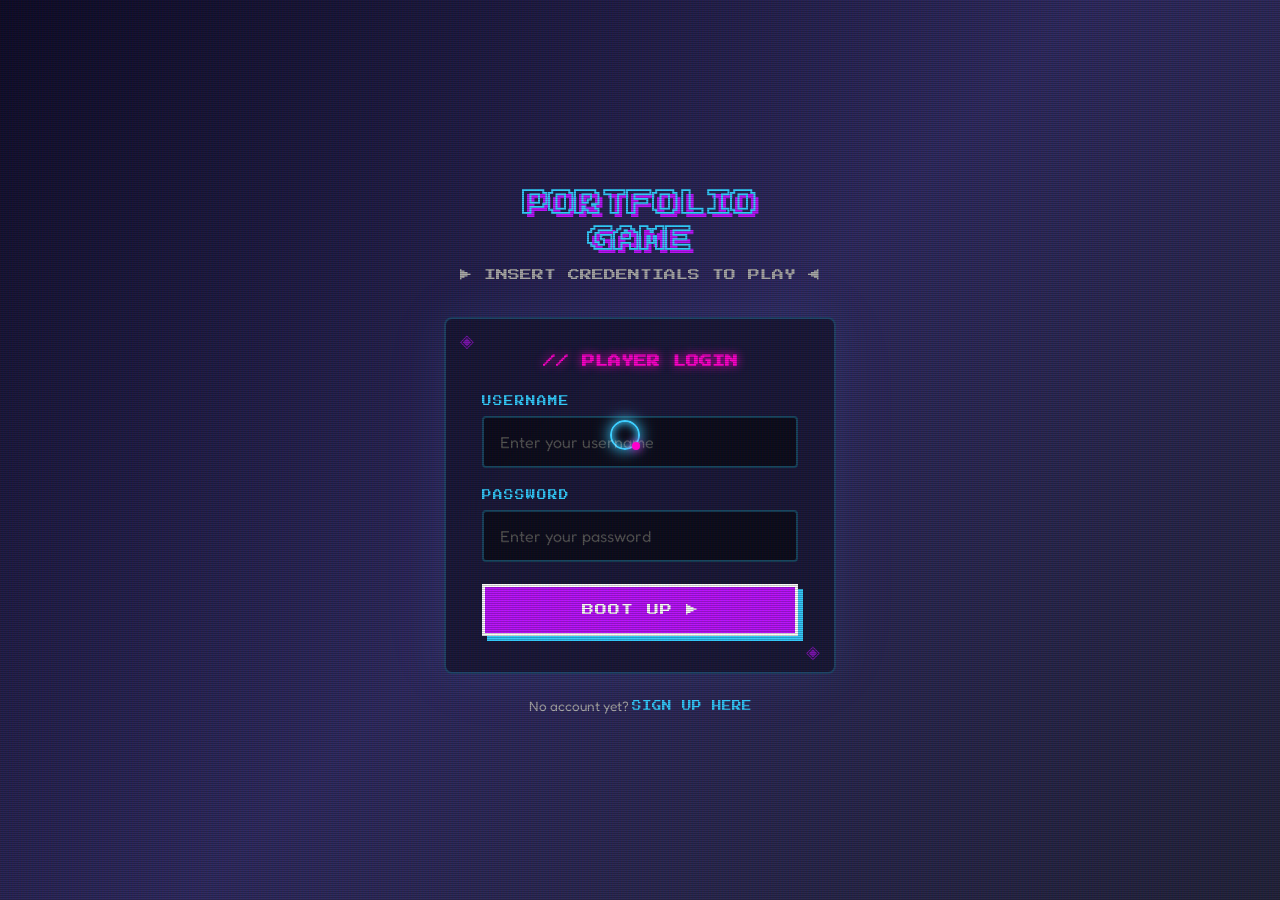
<file: index.html>
<!DOCTYPE html>
<html lang="en">
<head>
    <meta charset="UTF-8">
    <meta name="viewport" content="width=device-width, initial-scale=1.0">
    <title>Portfolio Game — Login</title>
    <link rel="stylesheet" href="style.css">
    <style>
        body { display: flex; align-items: center; justify-content: center; min-height: 100vh; }

        .auth-wrap {
            position: relative;
            z-index: 10;
            width: 100%;
            max-width: 440px;
            padding: 24px;
            animation: slideIn 0.5s ease;
        }

        .auth-logo {
            text-align: center;
            margin-bottom: 36px;
        }

        .auth-logo h1 {
            font-size: 1.6rem;
            color: transparent;
            -webkit-text-stroke: 2px var(--neon-cyan);
            text-shadow: 4px 4px 0 var(--neon-purple);
            animation: glitch 3s infinite alternate;
            line-height: 1.4;
        }

        .auth-logo p {
            font-size: 0.75rem;
            color: var(--text-muted);
            margin-top: 12px;
            font-family: var(--pixel-font);
            animation: blink 1.2s infinite;
        }

        .auth-card {
            background: var(--card-bg);
            border: 2px solid rgba(51, 204, 255, 0.25);
            border-radius: 8px;
            padding: 36px;
            backdrop-filter: blur(16px);
            box-shadow: 0 0 40px rgba(51, 204, 255, 0.08), 0 0 80px rgba(188, 19, 254, 0.05);
        }

        .auth-card h2 {
            font-size: 0.8rem;
            color: var(--neon-pink);
            text-shadow: 0 0 10px var(--neon-pink);
            margin-bottom: 28px;
            text-align: center;
        }

        .auth-footer {
            text-align: center;
            margin-top: 24px;
            font-size: 0.85rem;
            color: var(--text-muted);
        }

        .auth-footer a {
            color: var(--neon-cyan);
            text-decoration: none;
            font-family: var(--pixel-font);
            font-size: 0.6rem;
        }

        .auth-footer a:hover { text-shadow: 0 0 8px var(--neon-cyan); }

        .auth-card .rpg-btn { width: 100%; text-align: center; }

        /* Corner decorations */
        .auth-card {
            position: relative;
        }
        .auth-card::before,
        .auth-card::after {
            content: '◈';
            position: absolute;
            color: var(--neon-purple);
            font-size: 18px;
            opacity: 0.6;
        }
        .auth-card::before { top: 10px; left: 14px; }
        .auth-card::after  { bottom: 10px; right: 14px; }
    </style>
</head>
<body>
    <div id="cursor-wisp"></div>
    <div id="cursor-trail"></div>

    <div class="auth-wrap">
        <div class="auth-logo">
            <h1>PORTFOLIO<br>GAME</h1>
            <p>▶ INSERT CREDENTIALS TO PLAY ◀</p>
        </div>

        <div class="auth-card">
            <h2>// PLAYER LOGIN</h2>

            <div id="login-alert" class="alert error"></div>

            <div class="form-group">
                <label for="username">USERNAME</label>
                <input type="text" id="username" placeholder="Enter your username" autocomplete="off" spellcheck="false">
            </div>

            <div class="form-group">
                <label for="password">PASSWORD</label>
                <input type="password" id="password" placeholder="Enter your password">
            </div>

            <button class="rpg-btn" id="login-btn" onclick="doLogin()">BOOT UP ▶</button>
        </div>

        <div class="auth-footer">
            <span>No account yet? </span>
            <a href="signup.html">SIGN UP HERE</a>
        </div>
    </div>

    <script src="script.js"></script>
    <script>
        // Redirect if already logged in
        const session = Store.getSession();
        if (session) navigate('home.html');

        StarField.init();
        Cursor.init();

        function doLogin() {
            const username = document.getElementById('username').value.trim();
            const password = document.getElementById('password').value;
            const alert    = document.getElementById('login-alert');
            const btn      = document.getElementById('login-btn');

            alert.classList.remove('show');

            if (!username || !password) {
                showAlert(alert, 'All fields are required.');
                return;
            }

            btn.textContent = 'LOADING...';
            btn.disabled = true;

            setTimeout(() => {
                const result = Auth.login(username, password);
                if (result.error) {
                    showAlert(alert, result.error);
                    btn.textContent = 'BOOT UP ▶';
                    btn.disabled = false;
                } else {
                    // First login achievement
                    Achievements.award(result.user.username, 'first_login');
                    setTimeout(() => navigate('home.html'), 600);
                }
            }, 400);
        }

        function showAlert(el, msg) {
            el.textContent = msg;
            el.classList.add('show');
        }

        // Enter key support
        document.addEventListener('keydown', e => {
            if (e.key === 'Enter') doLogin();
        });
    </script>
</body>
</html>
</file>
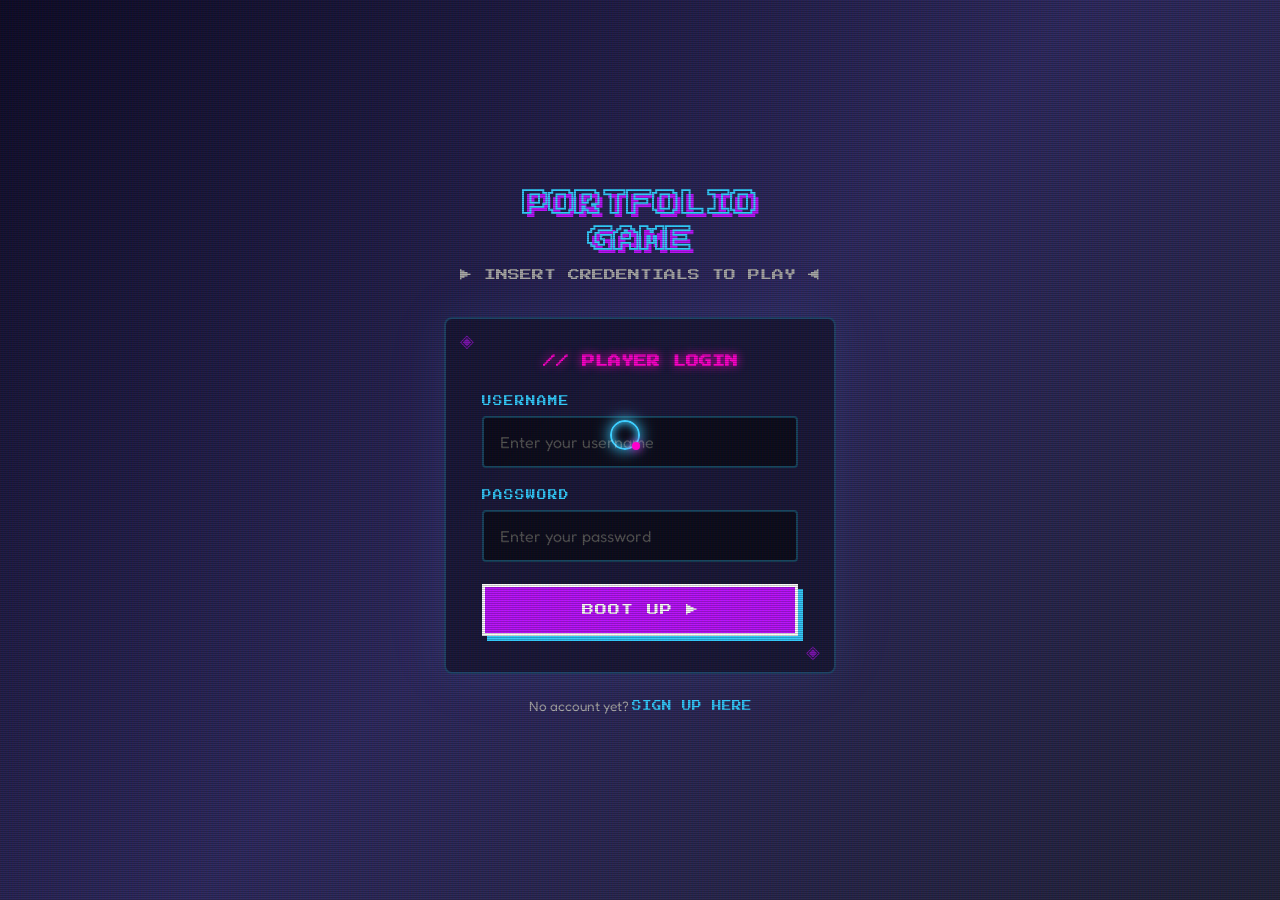
<file: game.html>
<!DOCTYPE html>
<html lang="en">
<head>
    <meta charset="UTF-8">
    <meta name="viewport" content="width=device-width, initial-scale=1.0">
    <title>Portfolio Game — Play</title>
    <link rel="stylesheet" href="style.css">
    <style>
        body { overflow: hidden; height: 100vh; }

        /* ── HUD (top bar) ── */
        .hud {
            position: fixed;
            top: 0;
            left: 0;
            right: 0;
            z-index: 500;
            display: flex;
            justify-content: space-between;
            align-items: center;
            padding: 14px 24px;
            background: rgba(0,0,0,0.6);
            border-bottom: 1px solid rgba(51,204,255,0.2);
            backdrop-filter: blur(8px);
            font-family: var(--pixel-font);
        }

        .hud-block { display: flex; flex-direction: column; align-items: center; gap: 4px; }
        .hud-label { font-size: 0.45rem; color: var(--text-muted); letter-spacing: 2px; }
        .hud-value { font-size: 0.85rem; }

        #hud-score { color: var(--neon-pink);   text-shadow: 0 0 8px var(--neon-pink); }
        #hud-timer { color: var(--neon-cyan);   text-shadow: 0 0 8px var(--neon-cyan); }
        #hud-orbs  { color: var(--neon-purple); text-shadow: 0 0 8px var(--neon-purple); }
        #hud-hi    { color: var(--neon-green);  text-shadow: 0 0 8px var(--neon-green); }

        #hud-timer.danger { color: var(--danger); text-shadow: 0 0 14px var(--danger); animation: pulse 0.5s infinite; }

        /* ── GAME AREA ── */
        #game-area {
            position: fixed;
            inset: 60px 0 0 0;
        }

        /* ── PLAYER CURSOR ── */
        #player {
            position: fixed;
            width: 44px;
            height: 44px;
            border: 2px solid #fff;
            border-radius: 50%;
            transform: translate(-50%, -50%);
            pointer-events: none;
            z-index: 9999;
            box-shadow: 0 0 20px var(--neon-cyan), inset 0 0 10px rgba(51,204,255,0.2);
            background: rgba(0, 242, 255, 0.08);
            mix-blend-mode: screen;
            transition: width 0.1s, height 0.1s, border-color 0.1s, box-shadow 0.1s;
        }

        #player::after {
            content: '';
            position: absolute;
            top: 50%;
            left: 50%;
            width: 6px;
            height: 6px;
            background: #fff;
            border-radius: 50%;
            transform: translate(-50%, -50%);
            box-shadow: 0 0 6px #fff;
        }

        /* ── ORB ── */
        .orb {
            position: absolute;
            width: 44px;
            height: 44px;
            border-radius: 50%;
            cursor: none;
            z-index: 50;
            transition: transform 0.2s, opacity 0.3s;
        }

        .orb .orb-inner {
            width: 100%;
            height: 100%;
            border-radius: 50%;
            animation: orbPulse 2s ease-in-out infinite;
        }

        .orb.collected { transform: scale(2); opacity: 0; pointer-events: none; }

        .orb-purple .orb-inner {
            background: radial-gradient(circle, rgba(188,19,254,0.9), transparent);
            border: 2px solid var(--neon-purple);
            box-shadow: 0 0 16px var(--neon-purple);
        }

        .orb-cyan .orb-inner {
            background: radial-gradient(circle, rgba(51,204,255,0.9), transparent);
            border: 2px solid var(--neon-cyan);
            box-shadow: 0 0 16px var(--neon-cyan);
        }

        .orb-pink .orb-inner {
            background: radial-gradient(circle, rgba(255,0,204,0.9), transparent);
            border: 2px solid var(--neon-pink);
            box-shadow: 0 0 16px var(--neon-pink);
        }

        @keyframes orbPulse {
            0%, 100% { transform: scale(1); opacity: 0.9; }
            50%       { transform: scale(1.15); opacity: 1; }
        }

        /* ── PARTICLE ── */
        .particle {
            position: fixed;
            width: 6px;
            height: 6px;
            border-radius: 50%;
            pointer-events: none;
            z-index: 999;
            animation: particleFly 0.7s ease-out forwards;
        }

        @keyframes particleFly {
            0%   { transform: translate(0, 0) scale(1); opacity: 1; }
            100% { transform: translate(var(--dx), var(--dy)) scale(0); opacity: 0; }
        }

        /* ── COMBO POPUP ── */
        .combo-popup {
            position: fixed;
            pointer-events: none;
            font-family: var(--pixel-font);
            font-size: 0.75rem;
            z-index: 1000;
            animation: comboFly 0.8s ease-out forwards;
        }

        @keyframes comboFly {
            0%   { transform: translateY(0) scale(1); opacity: 1; }
            100% { transform: translateY(-60px) scale(1.3); opacity: 0; }
        }

        /* ── OVERLAY SCREENS ── */
        .overlay {
            display: none;
            position: fixed;
            inset: 0;
            background: rgba(0, 0, 0, 0.92);
            z-index: 2000;
            flex-direction: column;
            align-items: center;
            justify-content: center;
            text-align: center;
            gap: 20px;
            animation: fadeIn 0.4s ease;
        }

        .overlay.active { display: flex; }

        .overlay h1 {
            font-size: 2.5rem;
            animation: glitch 1s infinite;
            line-height: 1.4;
        }

        .overlay p {
            font-family: var(--pixel-font);
            font-size: 0.6rem;
            color: var(--text-muted);
            line-height: 2;
        }

        .overlay .stats-grid {
            display: grid;
            grid-template-columns: repeat(3, 1fr);
            gap: 20px;
            margin: 10px 0;
            background: var(--card-bg);
            border: 1px solid rgba(255,255,255,0.1);
            padding: 24px 36px;
            border-radius: 8px;
        }

        .overlay .stat-blk .lbl { font-family: var(--pixel-font); font-size: 0.45rem; color: #666; margin-bottom: 6px; }
        .overlay .stat-blk .val { font-family: var(--pixel-font); font-size: 0.85rem; }

        .new-record { color: var(--neon-yellow, #ffe600); text-shadow: 0 0 10px var(--neon-yellow, #ffe600); font-family: var(--pixel-font); font-size: 0.65rem; animation: blink 0.8s infinite; }

        .btn-row { display: flex; gap: 16px; justify-content: center; flex-wrap: wrap; margin-top: 10px; }

        /* ── DIFFICULTY INDICATOR ── */
        #difficulty-bar {
            position: fixed;
            bottom: 0;
            left: 0;
            right: 0;
            height: 4px;
            background: #111;
            z-index: 600;
        }

        #difficulty-fill {
            height: 100%;
            width: 0;
            background: linear-gradient(90deg, var(--neon-green), var(--neon-yellow, #ffe600), var(--danger));
            transition: width 1s linear;
            box-shadow: 0 0 6px;
        }

        /* ── COUNTDOWN ── */
        #countdown-overlay {
            position: fixed;
            inset: 0;
            z-index: 3000;
            display: flex;
            align-items: center;
            justify-content: center;
            background: rgba(0,0,0,0.7);
            font-family: var(--pixel-font);
            font-size: 5rem;
            color: var(--neon-cyan);
            text-shadow: 0 0 30px var(--neon-cyan);
            animation: fadeIn 0.2s ease;
        }

        #countdown-overlay.hidden { display: none; }
    </style>
</head>
<body>
    <div id="cursor-trail" style="display:none"></div>

    <!-- Countdown -->
    <div id="countdown-overlay">3</div>

    <!-- HUD -->
    <div class="hud">
        <div class="hud-block">
            <span class="hud-label">SCORE</span>
            <span class="hud-value" id="hud-score">0</span>
        </div>
        <div class="hud-block">
            <span class="hud-label">ORBS</span>
            <span class="hud-value" id="hud-orbs">0 / 12</span>
        </div>
        <div class="hud-block">
            <span class="hud-label">TIME</span>
            <span class="hud-value" id="hud-timer">30</span>
        </div>
        <div class="hud-block">
            <span class="hud-label">BEST</span>
            <span class="hud-value" id="hud-hi">0</span>
        </div>
    </div>

    <!-- Player cursor -->
    <div id="player"></div>

    <!-- Game canvas -->
    <div id="game-area"></div>

    <!-- Difficulty bar -->
    <div id="difficulty-bar"><div id="difficulty-fill"></div></div>

    <!-- ── GAME OVER OVERLAY ── -->
    <div class="overlay" id="gameover-screen">
        <h1 class="glow-pink">GAME<br>OVER</h1>
        <p>Time's up, Agent. The encryption held.</p>
        <div class="stats-grid">
            <div class="stat-blk"><div class="lbl">SCORE</div>     <div class="val glow-pink"  id="go-score">0</div></div>
            <div class="stat-blk"><div class="lbl">ORBS</div>      <div class="val glow-purple" id="go-orbs">0</div></div>
            <div class="stat-blk"><div class="lbl">HIGH SCORE</div><div class="val glow-cyan"   id="go-hi">0</div></div>
        </div>
        <div class="new-record" id="go-newrecord" style="display:none">✦ NEW HIGH SCORE ✦</div>
        <div class="btn-row">
            <button class="rpg-btn" onclick="restartGame()">RETRY ↺</button>
            <button class="rpg-btn secondary" onclick="navigate('home.html')">MAIN MENU</button>
        </div>
    </div>

    <!-- ── VICTORY OVERLAY ── -->
    <div class="overlay" id="victory-screen">
        <h1 class="glow-cyan">ACCESS<br>GRANTED</h1>
        <p>Encryption bypassed. Portfolio unlocked.</p>
        <div class="stats-grid">
            <div class="stat-blk"><div class="lbl">FINAL SCORE</div><div class="val glow-cyan"   id="vc-score">0</div></div>
            <div class="stat-blk"><div class="lbl">TIME LEFT</div>  <div class="val glow-green"   id="vc-time">0s</div></div>
            <div class="stat-blk"><div class="lbl">HIGH SCORE</div> <div class="val glow-pink"    id="vc-hi">0</div></div>
        </div>
        <div class="new-record" id="vc-newrecord" style="display:none">✦ NEW HIGH SCORE ✦</div>
        <div class="btn-row">
            <button class="rpg-btn" onclick="navigate('portfolio.html')">ENTER PORTFOLIO ▶</button>
            <button class="rpg-btn secondary" onclick="restartGame()">PLAY AGAIN ↺</button>
        </div>
    </div>

    <script src="script.js"></script>
    <script>
        /* ──────────────────────────────────────
           AUTH GUARD
        ────────────────────────────────────── */
        const session = Auth.require();
        if (!session) throw new Error('No session');
        const username = session.username;

        /* ──────────────────────────────────────
           GAME CONFIG
        ────────────────────────────────────── */
        const CONFIG = {
            TOTAL_ORBS:    12,
            GAME_TIME:     30,        // seconds
            BASE_SPEED:    1.8,       // orb drift px/frame
            SPEED_RAMP:    0.06,      // added per second elapsed
            SCORE_BASE:    50,        // per orb
            SCORE_TIME_BONUS: 5,      // * seconds remaining
            ORB_COLORS:    ['orb-purple', 'orb-cyan', 'orb-pink'],
        };

        /* ──────────────────────────────────────
           STATE
        ────────────────────────────────────── */
        let state = {
            score:       0,
            orbsCollected: 0,
            timeLeft:    CONFIG.GAME_TIME,
            running:     false,
            startedAt:   null,
            combo:       0,
            orbs:        [],          // { el, x, y, vx, vy }
            mouseX:      -200,
            mouseY:      -200,
            timerInterval: null,
            rafId:       null,
        };

        const highScore = Store.getHighScore(username);
        document.getElementById('hud-hi').textContent = highScore;

        /* ──────────────────────────────────────
           COUNTDOWN
        ────────────────────────────────────── */
        function startCountdown() {
            const el = document.getElementById('countdown-overlay');
            let n = 3;
            el.textContent = n;

            const tick = setInterval(() => {
                n--;
                if (n <= 0) {
                    clearInterval(tick);
                    el.classList.add('hidden');
                    startGame();
                } else {
                    el.textContent = n;
                    el.style.color = n === 1 ? 'var(--neon-pink)' : 'var(--neon-cyan)';
                }
            }, 900);
        }

        /* ──────────────────────────────────────
           GAME INIT
        ────────────────────────────────────── */
        function startGame() {
            // Reset state
            state.score         = 0;
            state.orbsCollected = 0;
            state.timeLeft      = CONFIG.GAME_TIME;
            state.running       = true;
            state.startedAt     = Date.now();
            state.combo         = 0;
            state.orbs          = [];

            document.getElementById('hud-score').textContent = '0';
            document.getElementById('hud-orbs').textContent  = '0 / ' + CONFIG.TOTAL_ORBS;
            document.getElementById('hud-timer').textContent = CONFIG.GAME_TIME;
            document.getElementById('hud-timer').classList.remove('danger');

            document.getElementById('gameover-screen').classList.remove('active');
            document.getElementById('victory-screen').classList.remove('active');

            spawnOrbs();
            startTimer();
            gameLoop();
        }

        /* ──────────────────────────────────────
           SPAWN ORBS
        ────────────────────────────────────── */
        function spawnOrbs() {
            const area = document.getElementById('game-area');
            area.innerHTML = '';
            state.orbs = [];

            const W = window.innerWidth;
            const H = window.innerHeight - 60;

            for (let i = 0; i < CONFIG.TOTAL_ORBS; i++) {
                const colorClass = CONFIG.ORB_COLORS[i % CONFIG.ORB_COLORS.length];
                const el = document.createElement('div');
                el.className = 'orb ' + colorClass;

                const inner = document.createElement('div');
                inner.className = 'orb-inner';
                el.appendChild(inner);

                // Random position
                const x = 60 + Math.random() * (W - 120);
                const y = 60 + Math.random() * (H - 120);

                el.style.left = x + 'px';
                el.style.top  = y + 'px';

                // Random velocity
                const angle = Math.random() * Math.PI * 2;
                const spd   = CONFIG.BASE_SPEED * (0.7 + Math.random() * 0.6);

                area.appendChild(el);
                state.orbs.push({ el, x, y, vx: Math.cos(angle) * spd, vy: Math.sin(angle) * spd });
            }
        }

        /* ──────────────────────────────────────
           TIMER
        ────────────────────────────────────── */
        function startTimer() {
            clearInterval(state.timerInterval);
            state.timerInterval = setInterval(() => {
                if (!state.running) return;

                state.timeLeft--;
                document.getElementById('hud-timer').textContent = state.timeLeft;

                // Difficulty bar
                const pct = ((CONFIG.GAME_TIME - state.timeLeft) / CONFIG.GAME_TIME) * 100;
                document.getElementById('difficulty-fill').style.width = pct + '%';

                if (state.timeLeft <= 8) {
                    document.getElementById('hud-timer').classList.add('danger');
                }

                if (state.timeLeft <= 0) {
                    gameOver();
                }
            }, 1000);
        }

        /* ──────────────────────────────────────
           GAME LOOP (orb movement + collision)
        ────────────────────────────────────── */
        function gameLoop() {
            if (!state.running) return;

            const W   = window.innerWidth;
            const H   = window.innerHeight - 60;
            const elapsed = (Date.now() - state.startedAt) / 1000;
            const speed   = CONFIG.BASE_SPEED + CONFIG.SPEED_RAMP * elapsed;

            state.orbs.forEach(orb => {
                if (orb.el.classList.contains('collected')) return;

                orb.x += orb.vx * (speed / CONFIG.BASE_SPEED);
                orb.y += orb.vy * (speed / CONFIG.BASE_SPEED);

                // Bounce off walls
                if (orb.x < 0 || orb.x > W - 44) { orb.vx *= -1; orb.x = Math.max(0, Math.min(W - 44, orb.x)); }
                if (orb.y < 0 || orb.y > H - 44)  { orb.vy *= -1; orb.y = Math.max(0, Math.min(H - 44, orb.y)); }

                orb.el.style.left = orb.x + 'px';
                orb.el.style.top  = orb.y + 'px';

                // Collision with player
                const dx = (orb.x + 22) - state.mouseX;
                const dy = (orb.y + 22) - state.mouseY;
                const dist = Math.sqrt(dx * dx + dy * dy);

                if (dist < 42) {
                    collectOrb(orb);
                }
            });

            state.rafId = requestAnimationFrame(gameLoop);
        }

        /* ──────────────────────────────────────
           COLLECT ORB
        ────────────────────────────────────── */
        function collectOrb(orb) {
            orb.el.classList.add('collected');
            state.orbsCollected++;
            state.combo++;

            // Score = base + combo bonus + time bonus
            const comboBonus = Math.min(state.combo - 1, 5) * 20;
            const pts        = CONFIG.SCORE_BASE + comboBonus;
            state.score += pts;

            // Update HUD
            document.getElementById('hud-score').textContent = state.score;
            document.getElementById('hud-orbs').textContent  = state.orbsCollected + ' / ' + CONFIG.TOTAL_ORBS;

            // Pulse player cursor
            const player = document.getElementById('player');
            player.style.width       = '66px';
            player.style.height      = '66px';
            player.style.borderColor = 'var(--neon-pink)';
            player.style.boxShadow   = '0 0 30px var(--neon-pink)';
            setTimeout(() => {
                player.style.width       = '44px';
                player.style.height      = '44px';
                player.style.borderColor = '#fff';
                player.style.boxShadow   = '0 0 20px var(--neon-cyan)';
            }, 180);

            // Particle burst
            spawnParticles(state.mouseX, state.mouseY, orb.el.classList.contains('orb-pink') ? '#ff00cc' : orb.el.classList.contains('orb-cyan') ? '#33ccff' : '#bc13fe');

            // Combo popup
            if (state.combo >= 2) showComboPopup(state.mouseX, state.mouseY, state.combo, pts);

            // Win check
            if (state.orbsCollected >= CONFIG.TOTAL_ORBS) {
                victory();
            }
        }

        /* ──────────────────────────────────────
           PARTICLES
        ────────────────────────────────────── */
        function spawnParticles(x, y, color) {
            for (let i = 0; i < 8; i++) {
                const p = document.createElement('div');
                p.className = 'particle';
                p.style.left       = x + 'px';
                p.style.top        = y + 'px';
                p.style.background = color;
                p.style.boxShadow  = '0 0 6px ' + color;

                const angle = (i / 8) * Math.PI * 2;
                const dist  = 40 + Math.random() * 30;
                p.style.setProperty('--dx', (Math.cos(angle) * dist) + 'px');
                p.style.setProperty('--dy', (Math.sin(angle) * dist) + 'px');

                document.body.appendChild(p);
                setTimeout(() => p.remove(), 700);
            }
        }

        /* ──────────────────────────────────────
           COMBO POPUP
        ────────────────────────────────────── */
        function showComboPopup(x, y, combo, pts) {
            const el = document.createElement('div');
            el.className   = 'combo-popup';
            el.style.left  = (x - 40) + 'px';
            el.style.top   = (y - 30) + 'px';
            el.style.color = combo >= 5 ? 'var(--neon-yellow, #ffe600)' : 'var(--neon-pink)';
            el.textContent = combo >= 5 ? '🔥 x' + combo + ' !' : '+' + pts;
            document.body.appendChild(el);
            setTimeout(() => el.remove(), 800);
        }

        /* ──────────────────────────────────────
           GAME OVER
        ────────────────────────────────────── */
        function gameOver() {
            endGame(false);
        }

        /* ──────────────────────────────────────
           VICTORY
        ────────────────────────────────────── */
        function victory() {
            // Time bonus
            const timeBonus = state.timeLeft * CONFIG.SCORE_TIME_BONUS;
            state.score += timeBonus;
            endGame(true);
        }

        /* ──────────────────────────────────────
           END GAME (shared)
        ────────────────────────────────────── */
        function endGame(won) {
            state.running = false;
            clearInterval(state.timerInterval);
            cancelAnimationFrame(state.rafId);

            // Save score
            const isNewRecord = Store.saveHighScore(username, state.score);
            Store.setLastScore(username, state.score);
            const finalHi = Store.getHighScore(username);

            // Achievements
            if (won) {
                Store.unlockPortfolio(username);
                Achievements.award(username, 'first_win');
                if (state.score >= 800)  Achievements.award(username, 'speed_demon');
                if (finalHi >= 1000)     Achievements.award(username, 'high_scorer');
                if (LevelSystem.getLevel(finalHi) >= 5) Achievements.award(username, 'level5');
                if (state.timeLeft > 0)  Achievements.award(username, 'perfectionist');
            } else {
                Achievements.award(username, 'comeback_kid');
            }

            setTimeout(() => {
                if (won) {
                    document.getElementById('vc-score').textContent = state.score;
                    document.getElementById('vc-time').textContent  = state.timeLeft + 's';
                    document.getElementById('vc-hi').textContent    = finalHi;
                    if (isNewRecord) document.getElementById('vc-newrecord').style.display = 'block';
                    document.getElementById('victory-screen').classList.add('active');
                } else {
                    document.getElementById('go-score').textContent = state.score;
                    document.getElementById('go-orbs').textContent  = state.orbsCollected;
                    document.getElementById('go-hi').textContent    = finalHi;
                    if (isNewRecord) document.getElementById('go-newrecord').style.display = 'block';
                    document.getElementById('gameover-screen').classList.add('active');
                }
            }, 400);
        }

        /* ──────────────────────────────────────
           RESTART
        ────────────────────────────────────── */
        function restartGame() {
            document.getElementById('gameover-screen').classList.remove('active');
            document.getElementById('victory-screen').classList.remove('active');
            document.getElementById('countdown-overlay').classList.remove('hidden');
            document.getElementById('countdown-overlay').style.color = 'var(--neon-cyan)';

            cancelAnimationFrame(state.rafId);
            clearInterval(state.timerInterval);

            startCountdown();
        }

        /* ──────────────────────────────────────
           MOUSE TRACKING
        ────────────────────────────────────── */
        const player = document.getElementById('player');

        document.addEventListener('mousemove', e => {
            state.mouseX = e.clientX;
            state.mouseY = e.clientY;

            player.style.left = e.clientX + 'px';
            player.style.top  = e.clientY + 'px';
        });

        /* ──────────────────────────────────────
           BOOT
        ────────────────────────────────────── */
        StarField.init(document.body, 40);
        startCountdown();
    </script>
</body>
</html>
</file>
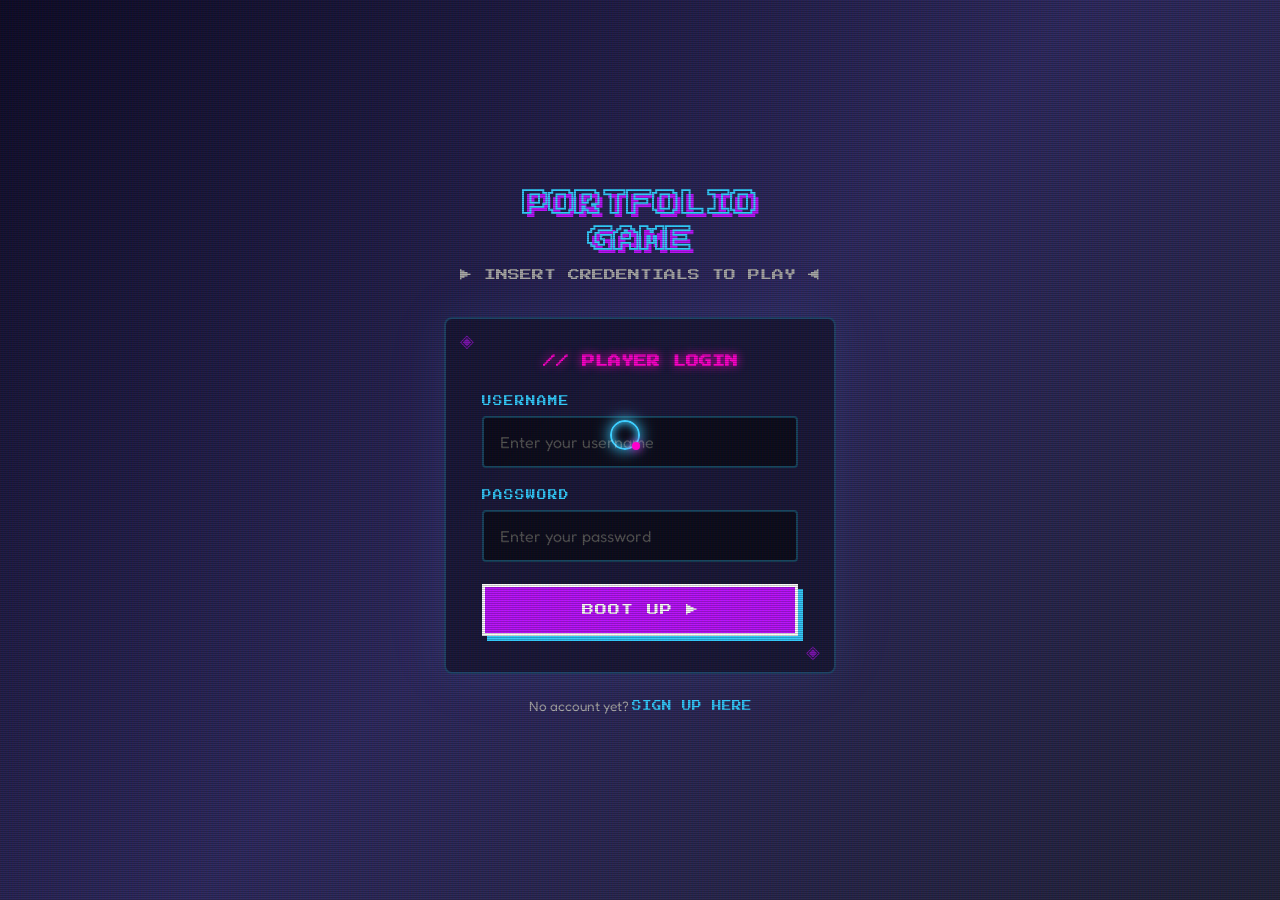
<file: home.html>
<!DOCTYPE html>
<html lang="en">
<head>
    <meta charset="UTF-8">
    <meta name="viewport" content="width=device-width, initial-scale=1.0">
    <title>Portfolio Game — Start Screen</title>
    <link rel="stylesheet" href="style.css">
    <style>
        body {
            display: flex;
            flex-direction: column;
            align-items: center;
            justify-content: center;
            min-height: 100vh;
            overflow: hidden;
        }

        .home-wrap {
            position: relative;
            z-index: 10;
            width: 100%;
            max-width: 760px;
            padding: 24px;
            text-align: center;
            animation: slideIn 0.6s ease;
        }

        /* Top bar */
        .top-bar {
            display: flex;
            justify-content: space-between;
            align-items: center;
            width: 100%;
            margin-bottom: 40px;
            font-family: var(--pixel-font);
            font-size: 0.55rem;
        }

        .top-bar .player-tag {
            color: var(--neon-green);
            text-shadow: 0 0 8px var(--neon-green);
        }

        /* Main title */
        .main-title {
            font-size: 3.5rem;
            color: transparent;
            -webkit-text-stroke: 2px var(--neon-cyan);
            text-shadow: 6px 6px 0 var(--neon-purple);
            animation: glitch 2.5s infinite alternate;
            line-height: 1.3;
            margin-bottom: 12px;
        }

        .subtitle-tag {
            font-family: var(--pixel-font);
            font-size: 0.65rem;
            color: var(--text-muted);
            margin-bottom: 40px;
            letter-spacing: 3px;
        }

        /* Menu box */
        .menu-box {
            background: rgba(0, 0, 0, 0.65);
            border: 3px solid var(--neon-pink);
            box-shadow: 0 0 30px var(--neon-pink), inset 0 0 20px rgba(255,0,204,0.05);
            padding: 40px 50px;
            display: inline-block;
            position: relative;
            min-width: 340px;
            margin-bottom: 40px;
        }

        .menu-box::before { content: '+'; position: absolute; top: 12px;  left: 16px;  color: var(--neon-cyan); font-family: var(--pixel-font); }
        .menu-box::after  { content: '+'; position: absolute; bottom: 12px; right: 16px; color: var(--neon-cyan); font-family: var(--pixel-font); }

        .menu-btn {
            display: block;
            width: 100%;
            background: transparent;
            color: #fff;
            font-family: var(--pixel-font);
            font-size: 1rem;
            padding: 18px 0;
            border: none;
            transition: 0.25s;
            cursor: pointer;
            position: relative;
            animation: pulse 1.5s infinite;
            letter-spacing: 2px;
        }

        .menu-btn:hover {
            color: var(--neon-cyan);
            text-shadow: 0 0 12px var(--neon-cyan);
            animation: none;
            transform: scale(1.06);
        }

        .menu-btn::before {
            content: '▶ ';
            opacity: 0;
            transition: opacity 0.2s;
        }

        .menu-btn:hover::before { opacity: 1; }

        .menu-divider {
            border: none;
            border-top: 1px dashed rgba(255,255,255,0.15);
            margin: 6px 0;
        }

        .menu-secondary {
            font-size: 0.65rem;
            color: var(--text-muted);
            padding: 14px 0;
            animation: none;
        }

        .menu-secondary:hover {
            color: var(--neon-purple);
            text-shadow: 0 0 8px var(--neon-purple);
            transform: none;
        }

        /* Scoreboard */
        .scoreboard {
            width: 100%;
            max-width: 520px;
            margin: 0 auto 30px;
        }

        .score-table-title {
            font-family: var(--pixel-font);
            font-size: 0.65rem;
            color: var(--neon-yellow, #ffe600);
            text-align: center;
            margin-bottom: 14px;
            text-shadow: 0 0 8px var(--neon-yellow, #ffe600);
        }

        .score-row {
            display: flex;
            justify-content: space-between;
            align-items: center;
            padding: 10px 16px;
            border-bottom: 1px dashed rgba(255,255,255,0.08);
            font-family: var(--pixel-font);
            font-size: 0.55rem;
            transition: background 0.2s;
        }

        .score-row:hover { background: rgba(255,255,255,0.03); }

        .score-row .rank  { color: var(--neon-pink); min-width: 32px; }
        .score-row .name  { color: #ccc; flex: 1; padding: 0 12px; }
        .score-row .val   { color: var(--neon-cyan); }
        .score-row.me     { background: rgba(51,204,255,0.06); border-color: rgba(51,204,255,0.3); }
        .score-row.me .name { color: var(--neon-green); }

        /* Player stats */
        .player-stats-card {
            background: var(--card-bg);
            border: 1px solid rgba(255,255,255,0.1);
            border-radius: 8px;
            padding: 20px 24px;
            margin-bottom: 20px;
            display: flex;
            justify-content: space-between;
            align-items: center;
            flex-wrap: wrap;
            gap: 16px;
        }

        .stat-item { text-align: center; }
        .stat-item .label {
            font-family: var(--pixel-font);
            font-size: 0.5rem;
            color: var(--text-muted);
            margin-bottom: 6px;
        }
        .stat-item .value {
            font-family: var(--pixel-font);
            font-size: 0.9rem;
            color: var(--neon-cyan);
            text-shadow: 0 0 8px var(--neon-cyan);
        }

        .coin-tag {
            font-family: var(--pixel-font);
            font-size: 0.6rem;
            color: var(--neon-purple);
            animation: blink 0.8s infinite;
            margin-top: 10px;
        }

        .deleteUser {
            animation: none;
            width:fit-content;
            padding: 10px;
            height: fit-content;
            font-family: var(--pixel-font);
            margin-top: 10px;
            background-color: var(--pixel-font);
            
        }

        /* If portfolio already unlocked — show a badge */
        .unlocked-badge {
            font-family: var(--pixel-font);
            font-size: 0.55rem;
            color: var(--neon-green);
            background: rgba(0,255,136,0.08);
            border: 1px solid rgba(0,255,136,0.3);
            padding: 10px 20px;
            border-radius: 4px;
            display: none;
            margin-bottom: 20px;
            text-align: center;
        }
        @media (max-width: 640px) {
            .main-title { font-size: 2.2rem; }
            .menu-box { min-width: unset; width: 100%; padding: 28px 24px; }
        }
    </style>
</head>
<body>
    <div id="cursor-wisp"></div>
    <div id="cursor-trail"></div>
    <div id="achievement-toast"></div>

    <div class="home-wrap">
        <!-- Top bar -->
        <div class="top-bar">
            <span class="player-tag" id="player-tag">▶ PLAYER: ---</span>
            <button class="rpg-btn secondary" style="font-size:0.5rem; padding:8px 14px;" onclick="Auth.logout()">LOGOUT</button>
        </div>

        <h1 class="main-title">PORTFOLIO<br>GAME</h1>
        <p class="subtitle-tag">v2.0 — CYBERPUNK EDITION</p>

        <!-- Player stats row -->
        <div class="player-stats-card">
            <div class="stat-item">
                <div class="label">HIGH SCORE</div>
                <div class="value" id="stat-hs">0</div>
            </div>
            <div class="stat-item">
                <div class="label">LEVEL</div>
                <div class="value" id="stat-level">1</div>
            </div>
            <div class="stat-item">
                <div class="label">TITLE</div>
                <div class="value" id="stat-title" style="color:var(--neon-pink); text-shadow:0 0 8px var(--neon-pink); font-size:0.65rem;">ROOKIE</div>
            </div>
            <div class="stat-item">
                <div class="label">ACHIEVEMENTS</div>
                <div class="value" id="stat-ach">0</div>
            </div>
        </div>

        <!-- Unlocked badge -->
        <div class="unlocked-badge" id="unlocked-badge">✓ PORTFOLIO PREVIOUSLY UNLOCKED — ENTER DIRECTLY</div>

        <!-- Main Menu -->
        <div class="menu-box">
            <button class="menu-btn" id="start-btn" onclick="navigate('game.html')">▶ START GAME</button>
            <hr class="menu-divider">
            <button class="menu-btn menu-secondary" id="portfolio-btn" onclick="goPortfolio()">ENTER PORTFOLIO</button>
            <hr class="menu-divider">
            <!-- <button class="menu-btn menu-secondary" onclick="navigate('index.html')">CHANGE PLAYER</button> -->
        </div>

        <!-- Scoreboard -->
        <div class="scoreboard">
            <div class="score-table-title">🏆 TOP SCORES</div>
            <div id="score-list">
                <div class="score-row" style="text-align:center; color:#555; font-family:var(--pixel-font); font-size:0.5rem; padding:20px;">
                    No scores yet. Be the first!
                </div>
            </div>
        </div>

        <!-- <div class="coin-tag deleteUser">INSERT COIN TO CONTINUE</div> -->
        <button class="coin-tag deleteUser" onclick="delUser()">DELETE ACCOUNT</button>
    </div>

    <script src="script.js"></script>
    <script>
        // Auth guard
        const session = Auth.require();
        if (!session) throw new Error('Redirecting...');

        const username = session.username;

        StarField.init();
        Cursor.init();

        // Populate UI
        document.getElementById('player-tag').textContent = '▶ PLAYER: ' + username.toUpperCase();

        const hs    = Store.getHighScore(username);
        const level = LevelSystem.getLevel(hs);
        const title = LevelSystem.getTitle(hs);
        const achs  = Store.getAchievements(username).length;

        document.getElementById('stat-hs').textContent    = hs;
        document.getElementById('stat-level').textContent = level;
        document.getElementById('stat-title').textContent = title;
        document.getElementById('stat-ach').textContent   = achs + '/' + Achievements.list.length;

        // Show unlock badge if portfolio already cleared
        if (Store.isPortfolioUnlocked(username)) {
            document.getElementById('unlocked-badge').style.display = 'block';
        }

        // Build leaderboard
        function buildLeaderboard() {
            const allUsers = Store.getUsers();
            const scores   = Store.getHighScores();
            const rows = [];

            for (const key in allUsers) {
                if (scores[allUsers[key].display] !== undefined) {
                    rows.push({ name: allUsers[key].display, score: scores[allUsers[key].display] });
                }
            }

            rows.sort((a, b) => b.score - a.score);

            const list = document.getElementById('score-list');
            if (!rows.length) return;

            const medals = ['🥇', '🥈', '🥉'];
            list.innerHTML = rows.slice(0, 8).map((r, i) => `
                <div class="score-row ${r.name === username ? 'me' : ''}">
                    <span class="rank">${medals[i] || (i + 1) + '.'}</span>
                    <span class="name">${r.name.toUpperCase()}${r.name === username ? ' ◀ YOU' : ''}</span>
                    <span class="val">${r.score.toLocaleString()}</span>
                </div>
            `).join('');
        }

        buildLeaderboard();

        function goPortfolio() {
            if (Store.isPortfolioUnlocked(username)) {
                navigate('portfolio.html');
            } else {
                Toast.show('🔒 LOCKED', 'Portfolio Locked', 'Complete the game first to unlock the portfolio!');
            }
        }

        // Delete User
        function delUser() {
    const delUsr = document.querySelector(".deleteUser");

    delUsr.addEventListener('click', () => {

        const usrConfirmation = confirm(
            "Do you confirm deletion of your account? All data and achievements will be permanently lost."
        );

        if (usrConfirmation) {
            Store.deleteUser(username);
            Auth.logout();
        }

    });
}
    </script>
</body>
</html>
</file>
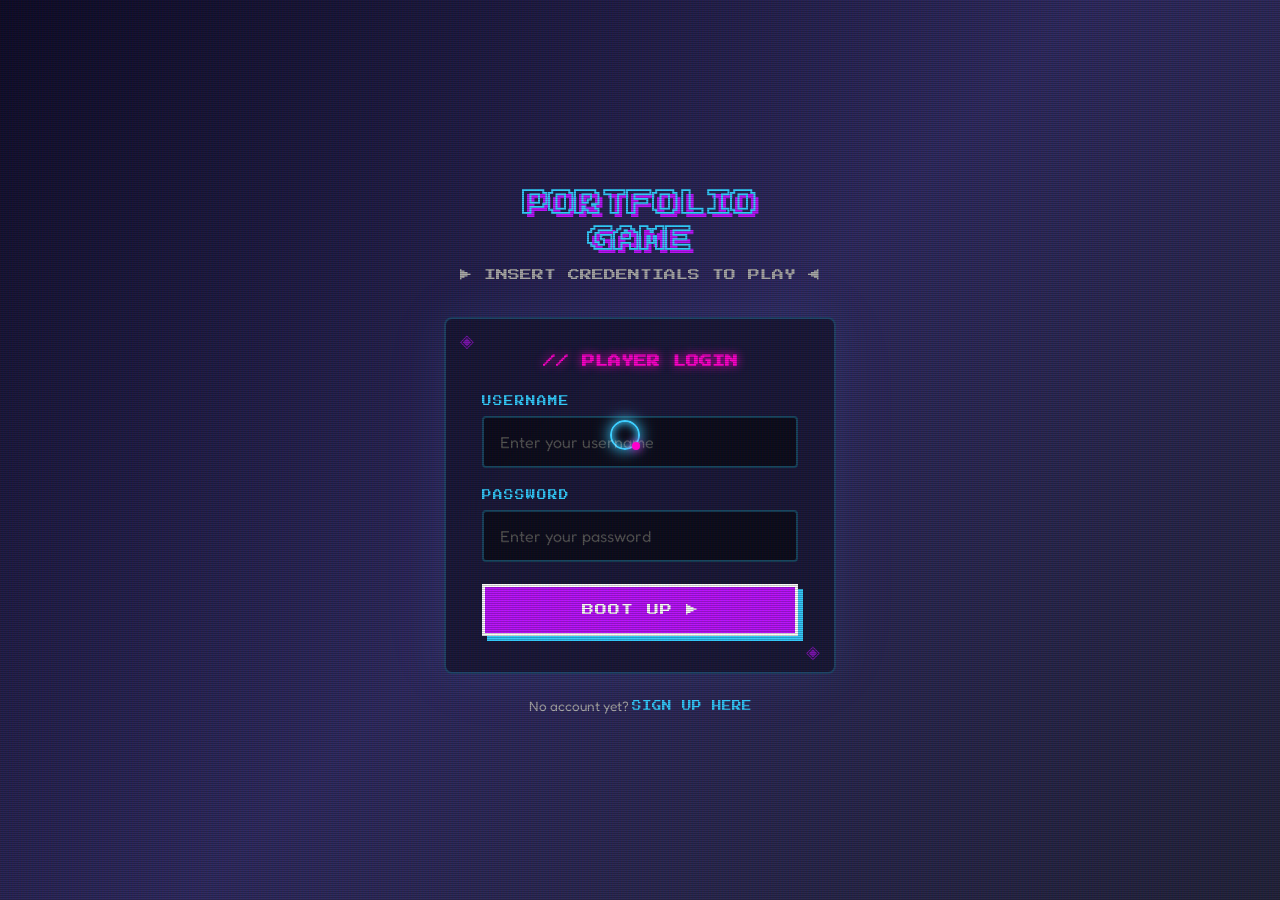
<file: portfolio.html>
<!DOCTYPE html>
<html lang="en">
<head>
    <meta charset="UTF-8">
    <meta name="viewport" content="width=device-width, initial-scale=1.0">
    <title>Portfolio Game — Portfolio</title>
    <link rel="stylesheet" href="style.css">
    <style>
        body { overflow-x: hidden; min-height: 100vh; }

        .container {
            max-width: 1100px;
            margin: 0 auto;
            padding: 0 24px 80px;
            position: relative;
            z-index: 10;
        }

        /* ── HERO ── */
        .hero {
            display: flex;
            align-items: center;
            justify-content: space-between;
            min-height: 88vh;
            gap: 60px;
            padding-top: 20px;
        }

        .hero-content { flex: 1; }

        .unlock-badge {
            display: inline-flex;
            align-items: center;
            gap: 8px;
            background: rgba(0,255,136,0.08);
            border: 1px solid rgba(0,255,136,0.4);
            padding: 8px 14px;
            border-radius: 4px;
            font-family: var(--pixel-font);
            font-size: 0.5rem;
            color: var(--neon-green);
            margin-bottom: 28px;
        }

        .unlock-badge .dot {
            width: 7px;
            height: 7px;
            background: var(--neon-green);
            border-radius: 50%;
            box-shadow: 0 0 6px var(--neon-green);
            animation: pulse 1s infinite;
        }

        .hero h1 {
            font-size: 2.4rem;
            line-height: 1.5;
            margin-bottom: 20px;
            background: linear-gradient(to right, #fff 40%, var(--neon-cyan));
            -webkit-background-clip: text;
            -webkit-text-fill-color: transparent;
        }

        .hero .subtitle {
            font-size: 1.15rem;
            color: #bbb;
            margin-bottom: 32px;
            border-left: 3px solid var(--neon-pink);
            padding-left: 16px;
            line-height: 1.6;
        }

        .hero-visual { flex: 1; display: flex; justify-content: center; }

        /* RPG stats card */
        .stats-card {
            width: 340px;
            background: var(--card-bg);
            border: 1px solid rgba(255,255,255,0.12);
            border-radius: 14px;
            padding: 28px;
            animation: float 5s ease-in-out infinite;
            box-shadow: 0 0 40px rgba(188,19,254,0.2);
            backdrop-filter: blur(14px);
        }

        .card-header {
            display: flex;
            align-items: center;
            gap: 16px;
            margin-bottom: 22px;
            padding-bottom: 18px;
            border-bottom: 1px solid rgba(255,255,255,0.1);
        }

        .avatar {
            width: 56px;
            height: 56px;
            background: linear-gradient(45deg, var(--neon-cyan), var(--neon-purple));
            border-radius: 50%;
            border: 3px solid rgba(255,255,255,0.8);
            display: flex;
            align-items: center;
            justify-content: center;
            font-size: 1.4rem;
        }

        .card-info h3 {
            font-size: 0.75rem;
            color: var(--neon-pink);
            margin-bottom: 4px;
        }

        .card-info p { font-size: 0.8rem; color: #888; }

        .stat-label {
            display: flex;
            justify-content: space-between;
            font-family: var(--pixel-font);
            font-size: 0.55rem;
            margin: 16px 0 6px;
            color: #aaa;
        }

        .stat-label span:last-child { color: var(--neon-cyan); }

        /* Player score ribbon */
        .score-ribbon {
            background: linear-gradient(135deg, rgba(51,204,255,0.06), rgba(188,19,254,0.06));
            border: 1px solid rgba(51,204,255,0.2);
            border-radius: 10px;
            padding: 20px 26px;
            margin-bottom: 60px;
            display: flex;
            justify-content: space-between;
            align-items: center;
            flex-wrap: wrap;
            gap: 20px;
        }

        .ribbon-msg {
            font-family: var(--pixel-font);
            font-size: 0.55rem;
            color: var(--text-muted);
            line-height: 2;
        }

        .ribbon-msg span { color: var(--neon-green); }

        .ribbon-stats { display: flex; gap: 28px; }
        .r-stat .r-label { font-family: var(--pixel-font); font-size: 0.45rem; color: #555; margin-bottom: 4px; }
        .r-stat .r-val   { font-family: var(--pixel-font); font-size: 0.8rem; }

        /* ── ABOUT ── */
        .about-grid {
            display: grid;
            grid-template-columns: 1fr 1fr;
            gap: 30px;
            margin-bottom: 80px;
        }

        .about-text { font-size: 1.05rem; color: #ccc; line-height: 1.9; }
        .about-text p { margin-bottom: 14px; }

        .about-text strong {
            color: var(--neon-cyan);
            font-weight: 600;
        }

        /* ── SKILLS ── */
        .skills-section { margin-bottom: 80px; }

        .skill-group { margin-bottom: 28px; }

        .skill-name {
            display: flex;
            justify-content: space-between;
            align-items: center;
            font-family: var(--pixel-font);
            font-size: 0.55rem;
            margin-bottom: 8px;
            color: #ccc;
        }

        .skill-name span:last-child { color: var(--neon-pink); }

        .skill-tags {
            display: flex;
            flex-wrap: wrap;
            gap: 10px;
            margin-top: 24px;
        }

        .skill-tag {
            font-family: var(--pixel-font);
            font-size: 0.5rem;
            padding: 7px 12px;
            background: rgba(188,19,254,0.12);
            border: 1px solid rgba(188,19,254,0.4);
            border-radius: 3px;
            color: #ddd;
            transition: 0.2s;
        }

        .skill-tag:hover {
            border-color: var(--neon-cyan);
            color: var(--neon-cyan);
            background: rgba(51,204,255,0.08);
            transform: translateY(-2px);
        }

        /* ── PROJECTS ── */
        .projects-section { margin-bottom: 80px; }

        .projects-grid {
            display: grid;
            grid-template-columns: repeat(auto-fit, minmax(300px, 1fr));
            gap: 24px;
        }

        .project-card {
            background: rgba(255,255,255,0.03);
            border: 1px solid rgba(255,255,255,0.1);
            border-radius: 10px;
            padding: 26px;
            transition: 0.3s;
            position: relative;
            overflow: hidden;
            cursor: default;
        }

        .project-card::before {
            content: '';
            position: absolute;
            inset: 0;
            background: linear-gradient(135deg, transparent 60%, rgba(51,204,255,0.04));
            pointer-events: none;
        }

        .project-card:hover {
            border-color: var(--neon-cyan);
            background: rgba(51,204,255,0.04);
            transform: translateY(-4px);
            box-shadow: 0 8px 30px rgba(51,204,255,0.12);
        }

        .project-card .proj-tag {
            font-family: var(--pixel-font);
            font-size: 0.45rem;
            color: var(--neon-purple);
            margin-bottom: 10px;
            display: block;
        }

        .project-card h4 {
            font-size: 0.75rem;
            color: #fff;
            margin-bottom: 12px;
        }

        .project-card p {
            font-size: 0.9rem;
            color: #aaa;
            line-height: 1.7;
            margin-bottom: 16px;
        }

        .tech-stack {
            display: flex;
            flex-wrap: wrap;
            gap: 7px;
        }

        .tech-tag {
            font-size: 0.7rem;
            padding: 4px 9px;
            background: rgba(188,19,254,0.15);
            border: 1px solid rgba(188,19,254,0.35);
            border-radius: 3px;
            color: #ccc;
        }

        /* ── ACHIEVEMENTS ── */
        .achievements-section { margin-bottom: 80px; }

        .ach-grid {
            display: grid;
            grid-template-columns: repeat(auto-fit, minmax(220px, 1fr));
            gap: 16px;
        }

        .ach-card {
            background: var(--card-bg);
            border: 1px solid rgba(255,255,255,0.08);
            border-radius: 8px;
            padding: 18px 20px;
            display: flex;
            align-items: center;
            gap: 14px;
            transition: 0.25s;
            opacity: 0.35;
        }

        .ach-card.earned {
            opacity: 1;
            border-color: rgba(255,230,0,0.35);
            box-shadow: 0 0 12px rgba(255,230,0,0.08);
        }

        .ach-card.earned:hover {
            border-color: rgba(255,230,0,0.7);
            transform: translateY(-3px);
        }

        .ach-icon { font-size: 1.8rem; }

        .ach-info .ach-title {
            font-family: var(--pixel-font);
            font-size: 0.55rem;
            color: #ffe600;
            margin-bottom: 4px;
        }

        .ach-info .ach-desc { font-size: 0.78rem; color: #777; }
        .ach-card.earned .ach-info .ach-desc { color: #aaa; }

        /* ── CONTACT ── */
        .contact-section { text-align: center; padding: 40px 0 20px; }

        .contact-section p {
            font-size: 1rem;
            color: #aaa;
            margin-bottom: 28px;
            line-height: 1.8;
        }

        .contact-links { display: flex; gap: 16px; justify-content: center; flex-wrap: wrap; }

        .contact-link {
            font-family: var(--pixel-font);
            font-size: 0.6rem;
            padding: 13px 22px;
            border: 2px solid rgba(51,204,255,0.4);
            color: var(--neon-cyan);
            text-decoration: none;
            border-radius: 4px;
            transition: 0.25s;
            cursor: pointer;
        }

        .contact-link:hover {
            background: rgba(51,204,255,0.1);
            border-color: var(--neon-cyan);
            box-shadow: 0 0 12px rgba(51,204,255,0.2);
        }

        /* ── FOOTER ── */
        footer {
            text-align: center;
            padding: 30px 0;
            font-family: var(--pixel-font);
            font-size: 0.5rem;
            color: #333;
            border-top: 1px solid rgba(255,255,255,0.05);
        }

        /* ── MOBILE ── */
        @media (max-width: 768px) {
            .hero { flex-direction: column; padding-top: 40px; gap: 40px; }
            .hero h1 { font-size: 1.6rem; }
            .hero-visual { width: 100%; }
            .stats-card { width: 100%; }
            .about-grid { grid-template-columns: 1fr; }
            .ribbon-stats { flex-wrap: wrap; gap: 16px; }
        }
    </style>
</head>
<body>
    <div id="cursor-wisp"></div>
    <div id="cursor-trail"></div>
    <div id="achievement-toast"></div>

    <div class="container">

        <!-- NAV -->
        <nav class="main-nav">
            <div class="nav-logo">PLAYER_1</div>
            <div class="nav-links">
                <a href="#about">ABOUT</a>
                <a href="#skills">SKILLS</a>
                <a href="#projects">PROJECTS</a>
                <a href="#achievements">TROPHIES</a>
                <div class="player-hud">
                    <div class="dot"></div>
                    <span id="nav-player">PLAYER</span>
                </div>
                <button onclick="Auth.logout()">LOGOUT</button>
            </div>
        </nav>

        <!-- HERO -->
        <section class="hero">
            <div class="hero-content">
                <div class="unlock-badge">
                    <div class="dot"></div>
                    PORTFOLIO UNLOCKED VIA GAME
                </div>

                <h1>LEVEL UP<br><span style="-webkit-text-fill-color:var(--neon-pink); color:var(--neon-pink);">YOUR WEB</span></h1>
                <p class="subtitle">Crafting neon-lit digital experiences with<br>pixel-perfect precision and developer magic.</p>

                <div style="display:flex; gap:14px; flex-wrap:wrap;">
                    <a href="#projects" class="rpg-btn">VIEW PROJECTS</a>
                    <button class="rpg-btn secondary" onclick="navigate('game.html')">PLAY AGAIN ↺</button>
                </div>
            </div>

            <div class="hero-visual">
                <div class="stats-card">
                    <div class="card-header">
                        <div class="avatar">🧙</div>
                        <div class="card-info">
                            <h3 id="card-username">FRONTEND WIZARD</h3>
                            <p>Class: Developer</p>
                        </div>
                    </div>

                    <div class="stat-label"><span>HTML / CSS</span><span id="s-html">92/100</span></div>
                    <div class="pixel-bar-wrap"><div class="pixel-bar-fill" style="width:92%"></div></div>

                    <div class="stat-label"><span>JavaScript</span><span id="s-js">85/100</span></div>
                    <div class="pixel-bar-wrap"><div class="pixel-bar-fill" style="width:85%; background:linear-gradient(90deg,var(--neon-cyan),var(--neon-purple))"></div></div>

                    <div class="stat-label"><span>UI/UX Design</span><span>78/100</span></div>
                    <div class="pixel-bar-wrap"><div class="pixel-bar-fill" style="width:78%; background:linear-gradient(90deg,var(--neon-purple),var(--neon-pink))"></div></div>

                    <div style="margin-top:20px; font-size:0.78rem; color:#666; font-style:italic; line-height:1.6;">
                        "Equipped with HTML5, CSS Grid & pure JS magic."
                    </div>
                </div>
            </div>
        </section>

        <!-- SCORE RIBBON -->
        <div class="score-ribbon">
            <div class="ribbon-msg">
                🏆 Portfolio unlocked by <span id="rb-player">---</span> &nbsp;|&nbsp;
                Level <span id="rb-level">?</span> &nbsp;•&nbsp;
                <span id="rb-title">ROOKIE</span>
            </div>
            <div class="ribbon-stats">
                <div class="r-stat">
                    <div class="r-label">LAST SCORE</div>
                    <div class="r-val glow-pink" id="rb-score">0</div>
                </div>
                <div class="r-stat">
                    <div class="r-label">HIGH SCORE</div>
                    <div class="r-val glow-cyan" id="rb-hi">0</div>
                </div>
                <div class="r-stat">
                    <div class="r-label">ACHIEVEMENTS</div>
                    <div class="r-val glow-purple" id="rb-ach">0/7</div>
                </div>
            </div>
        </div>

        <!-- ABOUT -->
        <section id="about">
            <h2 class="section-title">// ABOUT THE DEV</h2>
            <div class="about-grid">
                <div class="about-text">
                    <p>Hey! I'm a <strong>Frontend Developer</strong> who builds interactive, visually engaging web experiences. I specialise in turning design concepts into pixel-perfect, responsive interfaces.</p>
                    <p>I treat every project like a game — you need a solid strategy, sharp execution, and an eye for detail to finish with a high score.</p>
                    <p>When I'm not coding, I'm exploring game design principles, studying UI patterns, and pushing the limits of what CSS can do.</p>
                </div>
                <div class="card">
                    <div style="font-family:var(--pixel-font); font-size:0.6rem; color:var(--neon-cyan); margin-bottom:20px;">PLAYER STATS</div>
                    <div class="score-row" style="display:flex; justify-content:space-between; font-family:var(--pixel-font); font-size:0.55rem; padding:10px 0; border-bottom:1px dashed rgba(255,255,255,0.08);">
                        <span style="color:#777">EXP LEVEL</span><span id="abt-level" style="color:var(--neon-green)">—</span>
                    </div>
                    <div class="score-row" style="display:flex; justify-content:space-between; font-family:var(--pixel-font); font-size:0.55rem; padding:10px 0; border-bottom:1px dashed rgba(255,255,255,0.08);">
                        <span style="color:#777">TITLE</span><span id="abt-title" style="color:var(--neon-pink)">—</span>
                    </div>
                    <div class="score-row" style="display:flex; justify-content:space-between; font-family:var(--pixel-font); font-size:0.55rem; padding:10px 0; border-bottom:1px dashed rgba(255,255,255,0.08);">
                        <span style="color:#777">BEST SCORE</span><span id="abt-hs" style="color:var(--neon-cyan)">—</span>
                    </div>
                    <div class="score-row" style="display:flex; justify-content:space-between; font-family:var(--pixel-font); font-size:0.55rem; padding:10px 0;">
                        <span style="color:#777">ACHIEVEMENTS</span><span id="abt-ach" style="color:var(--neon-yellow, #ffe600)">—</span>
                    </div>
                </div>
            </div>
        </section>

        <!-- SKILLS -->
        <section id="skills" style="margin-top:80px;">
            <h2 class="section-title">// SKILL TREE</h2>
            <div class="skills-section">
                <div class="skill-group">
                    <div class="skill-name"><span>HTML5 / CSS3</span><span>92%</span></div>
                    <div class="pixel-bar-wrap"><div class="pixel-bar-fill" style="width:92%"></div></div>
                </div>
                <div class="skill-group">
                    <div class="skill-name"><span>JavaScript (ES6+)</span><span>85%</span></div>
                    <div class="pixel-bar-wrap"><div class="pixel-bar-fill" style="width:85%; background:linear-gradient(90deg,var(--neon-cyan),var(--neon-purple))"></div></div>
                </div>
                <div class="skill-group">
                    <div class="skill-name"><span>Responsive Design</span><span>90%</span></div>
                    <div class="pixel-bar-wrap"><div class="pixel-bar-fill" style="width:90%; background:linear-gradient(90deg,var(--neon-purple),var(--neon-pink))"></div></div>
                </div>
                <div class="skill-group">
                    <div class="skill-name"><span>UI / UX Thinking</span><span>78%</span></div>
                    <div class="pixel-bar-wrap"><div class="pixel-bar-fill" style="width:78%; background:linear-gradient(90deg,var(--neon-pink),var(--neon-cyan))"></div></div>
                </div>
                <div class="skill-group">
                    <div class="skill-name"><span>Git & Version Control</span><span>80%</span></div>
                    <div class="pixel-bar-wrap"><div class="pixel-bar-fill" style="width:80%"></div></div>
                </div>

                <div class="skill-tags" style="margin-top:28px;">
                    <div class="skill-tag">HTML5</div>
                    <div class="skill-tag">CSS Grid</div>
                    <div class="skill-tag">Flexbox</div>
                    <div class="skill-tag">JavaScript</div>
                    <div class="skill-tag">DOM APIs</div>
                    <div class="skill-tag">LocalStorage</div>
                    <div class="skill-tag">CSS Animations</div>
                    <div class="skill-tag">Fetch API</div>
                    <div class="skill-tag">Git</div>
                    <div class="skill-tag">Figma</div>
                    <div class="skill-tag">Responsive CSS</div>
                    <div class="skill-tag">Canvas API</div>
                </div>
            </div>
        </section>

        <!-- PROJECTS -->
        <section id="projects">
            <h2 class="section-title">// SELECT MISSION</h2>
            <div class="projects-section">
                <div class="projects-grid">

                    <div class="project-card">
                        <span class="proj-tag">PROJECT 01 — WEB APP</span>
                        <h4>CRYSTAL DASHBOARD</h4>
                        <p>A futuristic analytics dashboard built with pure HTML, CSS, and JS. Features glassmorphism data cards, animated progress rings, and a real-time data simulation engine.</p>
                        <div class="tech-stack">
                            <span class="tech-tag">HTML5</span>
                            <span class="tech-tag">CSS Grid</span>
                            <span class="tech-tag">JavaScript</span>
                            <span class="tech-tag">Canvas API</span>
                        </div>
                    </div>

                    <div class="project-card">
                        <span class="proj-tag">PROJECT 02 — API INTEGRATION</span>
                        <h4>8-BIT WEATHER APP</h4>
                        <p>Fetches real-time weather data and displays it using retro pixel-art sprite animations that change based on current conditions — rain, sun, snow, storm.</p>
                        <div class="tech-stack">
                            <span class="tech-tag">Fetch API</span>
                            <span class="tech-tag">CSS Sprites</span>
                            <span class="tech-tag">JSON</span>
                            <span class="tech-tag">Geolocation</span>
                        </div>
                    </div>

                    <div class="project-card">
                        <span class="proj-tag">PROJECT 03 — E-COMMERCE</span>
                        <h4>NEON COMMERCE</h4>
                        <p>A fully responsive e-commerce landing page with hover-triggered particle effects, smooth scroll transitions, and a dynamic cart system built without any frameworks.</p>
                        <div class="tech-stack">
                            <span class="tech-tag">Flexbox</span>
                            <span class="tech-tag">CSS Animations</span>
                            <span class="tech-tag">LocalStorage</span>
                            <span class="tech-tag">Custom Events</span>
                        </div>
                    </div>

                    <div class="project-card" style="border-color:rgba(51,204,255,0.3);">
                        <span class="proj-tag">PROJECT 04 — THIS PROJECT</span>
                        <h4>PORTFOLIO GAME v2</h4>
                        <p>A gamified portfolio with login/signup, orb-collection mini-game, score tracking, achievements system, and level progression — all in vanilla HTML/CSS/JS.</p>
                        <div class="tech-stack">
                            <span class="tech-tag">Vanilla JS</span>
                            <span class="tech-tag">LocalStorage</span>
                            <span class="tech-tag">CSS Animations</span>
                            <span class="tech-tag">Game Loop</span>
                        </div>
                    </div>

                </div>
            </div>
        </section>

        <!-- ACHIEVEMENTS -->
        <section id="achievements">
            <h2 class="section-title">// TROPHY ROOM</h2>
            <div class="achievements-section">
                <div class="ach-grid" id="ach-grid">
                    <!-- Populated by JS -->
                </div>
            </div>
        </section>

        <!-- CONTACT -->
        <section id="contact" class="contact-section">
            <h2 class="section-title">// SEND MESSAGE</h2>
            <p>Ready to collaborate? Drop me a message and let's build<br>something extraordinary together.</p>
            <div class="contact-links">
                <a class="contact-link" href="mailto:developer@example.com">✉ EMAIL</a>
                <a class="contact-link" href="#" target="_blank">🔗 GITHUB</a>
                <a class="contact-link" href="#" target="_blank">💼 LINKEDIN</a>
            </div>
        </section>

        <footer>
            <p>PORTFOLIO GAME v2.0 &nbsp;•&nbsp; BUILT WITH HTML / CSS / JS &nbsp;•&nbsp; NO FRAMEWORKS HARMED</p>
        </footer>
    </div>

    <script src="script.js"></script>
    <script>
        /* ── AUTH GUARD ── */
        const session = Auth.require();
        if (!session) throw new Error('Redirecting');
        const username = session.username;

        /* Require portfolio unlock */
        if (!Store.isPortfolioUnlocked(username)) {
            navigate('home.html');
            throw new Error('Portfolio not yet unlocked');
        }

        StarField.init();
        Cursor.init();

        /* ── POPULATE PLAYER DATA ── */
        const hs       = Store.getHighScore(username);
        const lastScore = Store.getLastScore(username);
        const level    = LevelSystem.getLevel(hs);
        const title    = LevelSystem.getTitle(hs);
        const achs     = Store.getAchievements(username);

        // Nav
        document.getElementById('nav-player').textContent = username.toUpperCase();

        // Hero card
        document.getElementById('card-username').textContent = username.toUpperCase();

        // Score ribbon
        document.getElementById('rb-player').textContent = username.toUpperCase();
        document.getElementById('rb-level').textContent  = level;
        document.getElementById('rb-title').textContent  = title;
        document.getElementById('rb-score').textContent  = lastScore;
        document.getElementById('rb-hi').textContent     = hs;
        document.getElementById('rb-ach').textContent    = achs.length + '/' + Achievements.list.length;

        // About panel
        document.getElementById('abt-level').textContent = 'LEVEL ' + level;
        document.getElementById('abt-title').textContent = title;
        document.getElementById('abt-hs').textContent    = hs;
        document.getElementById('abt-ach').textContent   = achs.length + '/' + Achievements.list.length;

        /* ── ACHIEVEMENTS GRID ── */
        const grid = document.getElementById('ach-grid');
        Achievements.list.forEach(a => {
            const earned = achs.includes(a.id);
            grid.innerHTML += `
                <div class="ach-card ${earned ? 'earned' : ''}">
                    <div class="ach-icon">${a.icon}</div>
                    <div class="ach-info">
                        <div class="ach-title">${a.title}</div>
                        <div class="ach-desc">${earned ? a.desc : '???'}</div>
                    </div>
                </div>`;
        });

        /* ── SMOOTH SCROLL ── */
        document.querySelectorAll('a[href^="#"]').forEach(a => {
            a.addEventListener('click', e => {
                e.preventDefault();
                const target = document.querySelector(a.getAttribute('href'));
                if (target) target.scrollIntoView({ behavior: 'smooth' });
            });
        });
    </script>
</body>
</html>
</file>
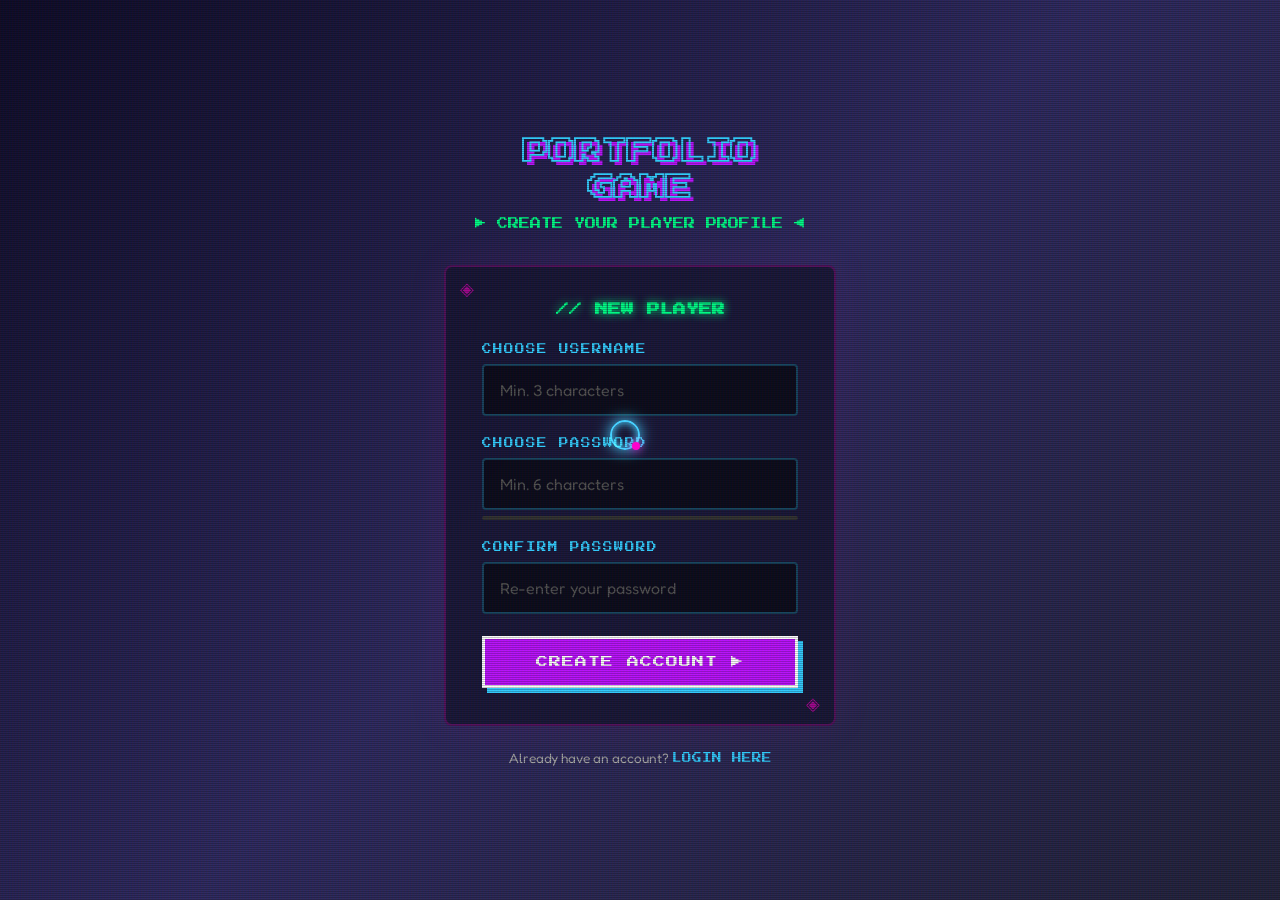
<file: signup.html>
<!DOCTYPE html>
<html lang="en">
<head>
    <meta charset="UTF-8">
    <meta name="viewport" content="width=device-width, initial-scale=1.0">
    <title>Portfolio Game — Sign Up</title>
    <link rel="stylesheet" href="style.css">
    <style>
        body { display: flex; align-items: center; justify-content: center; min-height: 100vh; }

        .auth-wrap {
            position: relative;
            z-index: 10;
            width: 100%;
            max-width: 440px;
            padding: 24px;
            animation: slideIn 0.5s ease;
        }

        .auth-logo {
            text-align: center;
            margin-bottom: 36px;
        }

        .auth-logo h1 {
            font-size: 1.6rem;
            color: transparent;
            -webkit-text-stroke: 2px var(--neon-cyan);
            text-shadow: 4px 4px 0 var(--neon-purple);
            animation: glitch 3s infinite alternate;
            line-height: 1.4;
        }

        .auth-logo p {
            font-size: 0.7rem;
            color: var(--neon-green);
            margin-top: 12px;
            font-family: var(--pixel-font);
        }

        .auth-card {
            background: var(--card-bg);
            border: 2px solid rgba(255, 0, 204, 0.25);
            border-radius: 8px;
            padding: 36px;
            backdrop-filter: blur(16px);
            box-shadow: 0 0 40px rgba(255, 0, 204, 0.08);
            position: relative;
        }

        .auth-card::before,
        .auth-card::after {
            content: '◈';
            position: absolute;
            color: var(--neon-pink);
            font-size: 18px;
            opacity: 0.6;
        }
        .auth-card::before { top: 10px; left: 14px; }
        .auth-card::after  { bottom: 10px; right: 14px; }

        .auth-card h2 {
            font-size: 0.8rem;
            color: var(--neon-green);
            text-shadow: 0 0 10px var(--neon-green);
            margin-bottom: 28px;
            text-align: center;
        }

        .auth-footer {
            text-align: center;
            margin-top: 24px;
            font-size: 0.85rem;
            color: var(--text-muted);
        }

        .auth-footer a {
            color: var(--neon-cyan);
            text-decoration: none;
            font-family: var(--pixel-font);
            font-size: 0.6rem;
        }

        .auth-footer a:hover { text-shadow: 0 0 8px var(--neon-cyan); }

        .auth-card .rpg-btn { width: 100%; text-align: center; }

        .password-strength {
            margin-top: 6px;
            height: 4px;
            background: #333;
            border-radius: 2px;
            overflow: hidden;
            transition: 0.3s;
        }

        .password-strength .bar {
            height: 100%;
            width: 0;
            border-radius: 2px;
            transition: width 0.3s, background 0.3s;
        }
    </style>
</head>
<body>
    <div id="cursor-wisp"></div>
    <div id="cursor-trail"></div>

    <div class="auth-wrap">
        <div class="auth-logo">
            <h1>PORTFOLIO<br>GAME</h1>
            <p>▶ CREATE YOUR PLAYER PROFILE ◀</p>
        </div>

        <div class="auth-card">
            <h2>// NEW PLAYER</h2>

            <div id="signup-alert" class="alert error"></div>
            <div id="signup-success" class="alert success"></div>

            <div class="form-group">
                <label for="username">CHOOSE USERNAME</label>
                <input type="text" id="username" placeholder="Min. 3 characters" autocomplete="off" spellcheck="false" maxlength="20">
            </div>

            <div class="form-group">
                <label for="password">CHOOSE PASSWORD</label>
                <input type="password" id="password" placeholder="Min. 6 characters" oninput="checkStrength(this.value)">
                <div class="password-strength"><div class="bar" id="strength-bar"></div></div>
            </div>

            <div class="form-group">
                <label for="confirm">CONFIRM PASSWORD</label>
                <input type="password" id="confirm" placeholder="Re-enter your password">
            </div>

            <button class="rpg-btn" id="signup-btn" onclick="doSignup()">CREATE ACCOUNT ▶</button>
        </div>

        <div class="auth-footer">
            <span>Already have an account? </span>
            <a href="index.html">LOGIN HERE</a>
        </div>
    </div>

    <script src="script.js"></script>
    <script>
        const session = Store.getSession();
        if (session) navigate('home.html');

        StarField.init();
        Cursor.init();

        function checkStrength(val) {
            const bar = document.getElementById('strength-bar');
            let score = 0;
            if (val.length >= 6)  score++;
            if (val.length >= 10) score++;
            if (/[A-Z]/.test(val)) score++;
            if (/[0-9!@#$]/.test(val)) score++;

            const widths = ['0%', '25%', '50%', '75%', '100%'];
            const colors = ['transparent', '#ff4444', '#ffe600', '#00b4ff', '#00ff88'];
            bar.style.width      = widths[score];
            bar.style.background = colors[score];
        }

        function doSignup() {
            const username  = document.getElementById('username').value.trim();
            const password  = document.getElementById('password').value;
            const confirm   = document.getElementById('confirm').value;
            const alertEl   = document.getElementById('signup-alert');
            const successEl = document.getElementById('signup-success');
            const btn       = document.getElementById('signup-btn');

            alertEl.classList.remove('show');
            successEl.classList.remove('show');

            btn.textContent = 'CREATING...';
            btn.disabled    = true;

            setTimeout(() => {
                const result = Auth.signup(username, password, confirm);
                if (result.error) {
                    alertEl.textContent = result.error;
                    alertEl.classList.add('show');
                    btn.textContent = 'CREATE ACCOUNT ▶';
                    btn.disabled    = false;
                } else {
                    successEl.textContent = 'Account created! Logging you in...';
                    successEl.classList.add('show');
                    // Award first login ach
                    Achievements.award(result.user.username, 'first_login');
                    setTimeout(() => navigate('home.html'), 1000);
                }
            }, 400);
        }

        document.addEventListener('keydown', e => {
            if (e.key === 'Enter') doSignup();
        });
    </script>
</body>
</html>
</file>
<file: style.css>
/* ==============================================
   PORTFOLIO GAME — GLOBAL STYLESHEET
   style.css
   ============================================== */

/* --- GOOGLE FONTS --- */
@import url('https://fonts.googleapis.com/css2?family=Press+Start+2P&family=Fredoka:wght@300;400;600&display=swap');

/* --- CSS VARIABLES --- */
:root {
    --bg-color:      #0f0c29;
    --bg-gradient:   linear-gradient(135deg, #0f0c29 0%, #302b63 50%, #24243e 100%);
    --card-bg:       rgba(23, 20, 50, 0.8);
    --neon-pink:     #ff00cc;
    --neon-cyan:     #33ccff;
    --neon-purple:   #bc13fe;
    --neon-green:    #00ff88;
    --neon-yellow:   #ffe600;
    --text-main:     #ffffff;
    --text-muted:    #aaaaaa;
    --pixel-font:    'Press Start 2P', cursive;
    --body-font:     'Fredoka', sans-serif;
    --border-glow:   rgba(51, 204, 255, 0.4);
    --danger:        #ff4444;
}

/* --- RESET --- */
*, *::before, *::after {
    margin: 0;
    padding: 0;
    box-sizing: border-box;
    user-select: none;
}

body {
    background: var(--bg-gradient);
    background-attachment: fixed;
    color: var(--text-main);
    font-family: var(--body-font);
    min-height: 100vh;
    overflow-x: hidden;
    position: relative;
    cursor: none;
}

/* --- CRT SCANLINE OVERLAY --- */
body::after {
    content: " ";
    display: block;
    position: fixed;
    inset: 0;
    background:
        linear-gradient(rgba(18,16,16,0) 50%, rgba(0,0,0,0.22) 50%),
        linear-gradient(90deg, rgba(255,0,0,0.05), rgba(0,255,0,0.02), rgba(0,0,255,0.05));
    background-size: 100% 2px, 3px 100%;
    z-index: 9990;
    pointer-events: none;
    animation: scanMove 12s linear infinite;
}

@keyframes scanMove {
    0%   { background-position: 0 0, 0 0; }
    100% { background-position: 0 100px, 0 0; }
}

/* --- CUSTOM CURSOR --- */
#cursor-wisp {
    position: fixed;
    width: 30px;
    height: 30px;
    border: 2px solid var(--neon-cyan);
    border-radius: 50%;
    pointer-events: none;
    z-index: 10000;
    box-shadow: 0 0 15px var(--neon-cyan), inset 0 0 10px var(--neon-cyan);
    transform: translate(-50%, -50%);
    transition: width 0.2s, height 0.2s, background-color 0.2s, border-color 0.2s;
    mix-blend-mode: screen;
}

#cursor-trail {
    position: fixed;
    width: 8px;
    height: 8px;
    background: var(--neon-pink);
    border-radius: 50%;
    pointer-events: none;
    z-index: 10001;
    transform: translate(-50%, -50%);
    box-shadow: 0 0 10px var(--neon-pink);
}

/* --- TYPOGRAPHY --- */
h1, h2, h3, h4 { font-family: var(--pixel-font); }

/* --- NEON TEXT GLOW UTILITIES --- */
.glow-cyan   { color: var(--neon-cyan);   text-shadow: 0 0 12px var(--neon-cyan); }
.glow-pink   { color: var(--neon-pink);   text-shadow: 0 0 12px var(--neon-pink); }
.glow-purple { color: var(--neon-purple); text-shadow: 0 0 12px var(--neon-purple); }
.glow-green  { color: var(--neon-green);  text-shadow: 0 0 12px var(--neon-green); }

/* --- NEON BORDERS --- */
.border-cyan   { border: 2px solid var(--neon-cyan);   box-shadow: 0 0 15px var(--neon-cyan); }
.border-pink   { border: 2px solid var(--neon-pink);   box-shadow: 0 0 15px var(--neon-pink); }
.border-purple { border: 2px solid var(--neon-purple); box-shadow: 0 0 15px var(--neon-purple); }

/* --- PIXEL RPG BUTTON --- */
.rpg-btn {
    display: inline-block;
    background: var(--neon-purple);
    color: #fff;
    padding: 14px 28px;
    font-family: var(--pixel-font);
    font-size: 0.75rem;
    text-decoration: none;
    border: 3px solid #fff;
    box-shadow: 5px 5px 0 var(--neon-cyan);
    transition: transform 0.15s, box-shadow 0.15s, background 0.15s;
    cursor: pointer;
    line-height: 1.5;
    letter-spacing: 1px;
}

.rpg-btn:hover {
    transform: translate(-2px, -2px);
    box-shadow: 7px 7px 0 var(--neon-cyan);
    background: var(--neon-pink);
}

.rpg-btn:active {
    transform: translate(3px, 3px);
    box-shadow: 0 0 0 var(--neon-cyan);
}

.rpg-btn.secondary {
    background: transparent;
    border-color: var(--neon-cyan);
    box-shadow: 5px 5px 0 var(--neon-purple);
}

.rpg-btn.secondary:hover {
    background: rgba(51, 204, 255, 0.15);
    box-shadow: 7px 7px 0 var(--neon-purple);
}

.rpg-btn.danger {
    background: var(--danger);
    border-color: #fff;
    box-shadow: 5px 5px 0 #880000;
}

.rpg-btn.danger:hover {
    background: #ff6666;
}

/* --- CARD --- */
.card {
    background: var(--card-bg);
    border: 1px solid rgba(255, 255, 255, 0.12);
    border-radius: 12px;
    padding: 24px;
    backdrop-filter: blur(12px);
    transition: border-color 0.3s, box-shadow 0.3s;
}

.card:hover {
    border-color: var(--neon-cyan);
    box-shadow: 0 0 20px rgba(51, 204, 255, 0.2);
}

/* --- PIXEL PROGRESS BAR --- */
.pixel-bar-wrap {
    width: 100%;
    height: 10px;
    background: #222244;
    border: 1px solid rgba(255,255,255,0.15);
    border-radius: 2px;
    overflow: hidden;
    margin-top: 6px;
}

.pixel-bar-fill {
    height: 100%;
    background: linear-gradient(90deg, var(--neon-pink), var(--neon-purple));
    box-shadow: 0 0 8px var(--neon-pink);
    transition: width 1.2s ease-out;
}

/* --- FORM ELEMENTS --- */
.form-group {
    margin-bottom: 22px;
}

.form-group label {
    display: block;
    font-family: var(--pixel-font);
    font-size: 0.6rem;
    color: var(--neon-cyan);
    margin-bottom: 10px;
    letter-spacing: 1px;
}

.form-group input {
    width: 100%;
    padding: 14px 16px;
    background: rgba(0, 0, 0, 0.5);
    border: 2px solid rgba(51, 204, 255, 0.3);
    color: #fff;
    font-family: var(--body-font);
    font-size: 1rem;
    border-radius: 4px;
    transition: border-color 0.3s, box-shadow 0.3s;
    cursor: none;
    outline: none;
}

.form-group input:focus {
    border-color: var(--neon-cyan);
    box-shadow: 0 0 12px rgba(51, 204, 255, 0.4);
}

.form-group input::placeholder { color: #555; }

/* --- ALERT / MESSAGE --- */
.alert {
    padding: 12px 16px;
    border-radius: 4px;
    font-family: var(--pixel-font);
    font-size: 0.55rem;
    line-height: 1.8;
    margin-bottom: 16px;
    display: none;
}

.alert.error {
    background: rgba(255, 68, 68, 0.15);
    border: 1px solid var(--danger);
    color: #ff9999;
}

.alert.success {
    background: rgba(0, 255, 136, 0.1);
    border: 1px solid var(--neon-green);
    color: var(--neon-green);
}

.alert.show { display: block; }

/* --- SECTION HEADER --- */
.section-title {
    font-family: var(--pixel-font);
    font-size: 1rem;
    color: var(--neon-cyan);
    text-shadow: 0 0 10px var(--neon-cyan);
    position: relative;
    text-align: center;
    margin-bottom: 40px;
    padding-bottom: 16px;
}

.section-title::after {
    content: '';
    position: absolute;
    bottom: 0;
    left: 50%;
    transform: translateX(-50%);
    width: 80px;
    height: 3px;
    background: var(--neon-pink);
    box-shadow: 0 0 8px var(--neon-pink);
}

/* --- ANIMATED STARS BACKGROUND --- */
.stars {
    position: fixed;
    inset: 0;
    pointer-events: none;
    z-index: 0;
    overflow: hidden;
}

.star {
    position: absolute;
    width: 2px;
    height: 2px;
    background: #fff;
    border-radius: 50%;
    animation: twinkle var(--dur, 3s) ease-in-out infinite;
    animation-delay: var(--delay, 0s);
    opacity: 0;
}

@keyframes twinkle {
    0%, 100% { opacity: 0; transform: scale(1); }
    50%       { opacity: 0.8; transform: scale(1.5); }
}

/* --- SHARED ANIMATIONS --- */
@keyframes glitch {
    0%   { text-shadow: 2px 2px 0 var(--neon-purple); transform: skew(0deg); }
    20%  { text-shadow: -3px 2px 0 var(--neon-pink); transform: skew(-4deg); clip-path: inset(5% 0 90% 0); }
    21%  { text-shadow: -3px 2px 0 var(--neon-pink); transform: skew(-4deg); clip-path: inset(0 0 0 0); }
    40%  { text-shadow: 3px -2px 0 var(--neon-cyan); transform: skew(2deg); }
    100% { text-shadow: 2px 2px 0 var(--neon-purple); transform: skew(0deg); }
}

@keyframes pulse {
    0%, 100% { opacity: 1; transform: scale(1); }
    50%       { opacity: 0.75; transform: scale(0.97); }
}

@keyframes blink {
    0%, 100% { opacity: 1; }
    50%       { opacity: 0; }
}

@keyframes float {
    0%, 100% { transform: translateY(0px); }
    50%       { transform: translateY(-12px); }
}

@keyframes slideIn {
    from { opacity: 0; transform: translateY(30px); }
    to   { opacity: 1; transform: translateY(0); }
}

@keyframes fadeIn {
    from { opacity: 0; }
    to   { opacity: 1; }
}

/* --- PAGE TRANSITION --- */
.page-enter {
    animation: slideIn 0.5s ease forwards;
}

/* --- ACHIEVEMENT TOAST --- */
#achievement-toast {
    position: fixed;
    bottom: 30px;
    right: 30px;
    z-index: 9998;
    background: rgba(0,0,0,0.9);
    border: 2px solid var(--neon-yellow);
    box-shadow: 0 0 20px var(--neon-yellow);
    padding: 16px 22px;
    min-width: 280px;
    transform: translateX(150%);
    transition: transform 0.4s cubic-bezier(0.175, 0.885, 0.32, 1.275);
    border-radius: 4px;
}

#achievement-toast.show { transform: translateX(0); }

#achievement-toast .toast-label {
    font-family: var(--pixel-font);
    font-size: 0.5rem;
    color: var(--neon-yellow);
    margin-bottom: 8px;
    display: flex;
    align-items: center;
    gap: 8px;
}

#achievement-toast .toast-title {
    font-family: var(--pixel-font);
    font-size: 0.75rem;
    color: #fff;
    margin-bottom: 4px;
}

#achievement-toast .toast-desc {
    font-size: 0.85rem;
    color: #aaa;
}

/* --- NAV BAR (portfolio page) --- */
.main-nav {
    display: flex;
    justify-content: space-between;
    align-items: center;
    padding: 28px 0;
    font-family: var(--pixel-font);
    position: relative;
    z-index: 10;
}

.nav-logo {
    font-size: 1rem;
    color: var(--neon-cyan);
    text-shadow: 0 0 10px var(--neon-cyan);
    animation: glitch 4s infinite;
}

.nav-links {
    display: flex;
    align-items: center;
    gap: 24px;
}

.nav-links a {
    color: #fff;
    text-decoration: none;
    font-size: 0.65rem;
    transition: color 0.3s, text-shadow 0.3s;
    cursor: pointer;
}

.nav-links a:hover {
    color: var(--neon-pink);
    text-shadow: 0 0 8px var(--neon-pink);
}

.nav-links button {
    background: transparent;
    border: 1px solid var(--neon-pink);
    color: var(--neon-pink);
    font-family: var(--pixel-font);
    font-size: 0.55rem;
    padding: 8px 14px;
    cursor: pointer;
    transition: 0.3s;
}

.nav-links button:hover {
    background: var(--neon-pink);
    color: #fff;
    box-shadow: 0 0 10px var(--neon-pink);
}

/* --- PLAYER HUD BADGE --- */
.player-hud {
    display: flex;
    align-items: center;
    gap: 10px;
    font-family: var(--pixel-font);
    font-size: 0.55rem;
    color: var(--neon-green);
    background: rgba(0, 255, 136, 0.08);
    border: 1px solid rgba(0, 255, 136, 0.3);
    padding: 8px 14px;
    border-radius: 4px;
}

.player-hud .dot {
    width: 8px;
    height: 8px;
    background: var(--neon-green);
    border-radius: 50%;
    box-shadow: 0 0 8px var(--neon-green);
    animation: pulse 1.5s infinite;
}

/* --- MODAL OVERLAY --- */
.modal-overlay {
    position: fixed;
    inset: 0;
    background: rgba(0, 0, 0, 0.85);
    z-index: 9500;
    display: flex;
    align-items: center;
    justify-content: center;
    animation: fadeIn 0.3s ease;
}

.modal-box {
    background: var(--card-bg);
    border: 2px solid var(--neon-cyan);
    box-shadow: 0 0 40px rgba(51, 204, 255, 0.3);
    padding: 40px;
    max-width: 480px;
    width: 90%;
    text-align: center;
    animation: slideIn 0.4s ease;
}

/* --- SCROLLBAR --- */
::-webkit-scrollbar { width: 6px; }
::-webkit-scrollbar-track { background: #0a0a1a; }
::-webkit-scrollbar-thumb {
    background: var(--neon-purple);
    border-radius: 3px;
}

/* --- MOBILE --- */
@media (max-width: 640px) {
    #cursor-wisp, #cursor-trail { display: none !important; }
    * { cursor: auto !important; }
    body { cursor: auto; }
    .rpg-btn { font-size: 0.65rem; padding: 12px 20px; }
}
</file>
